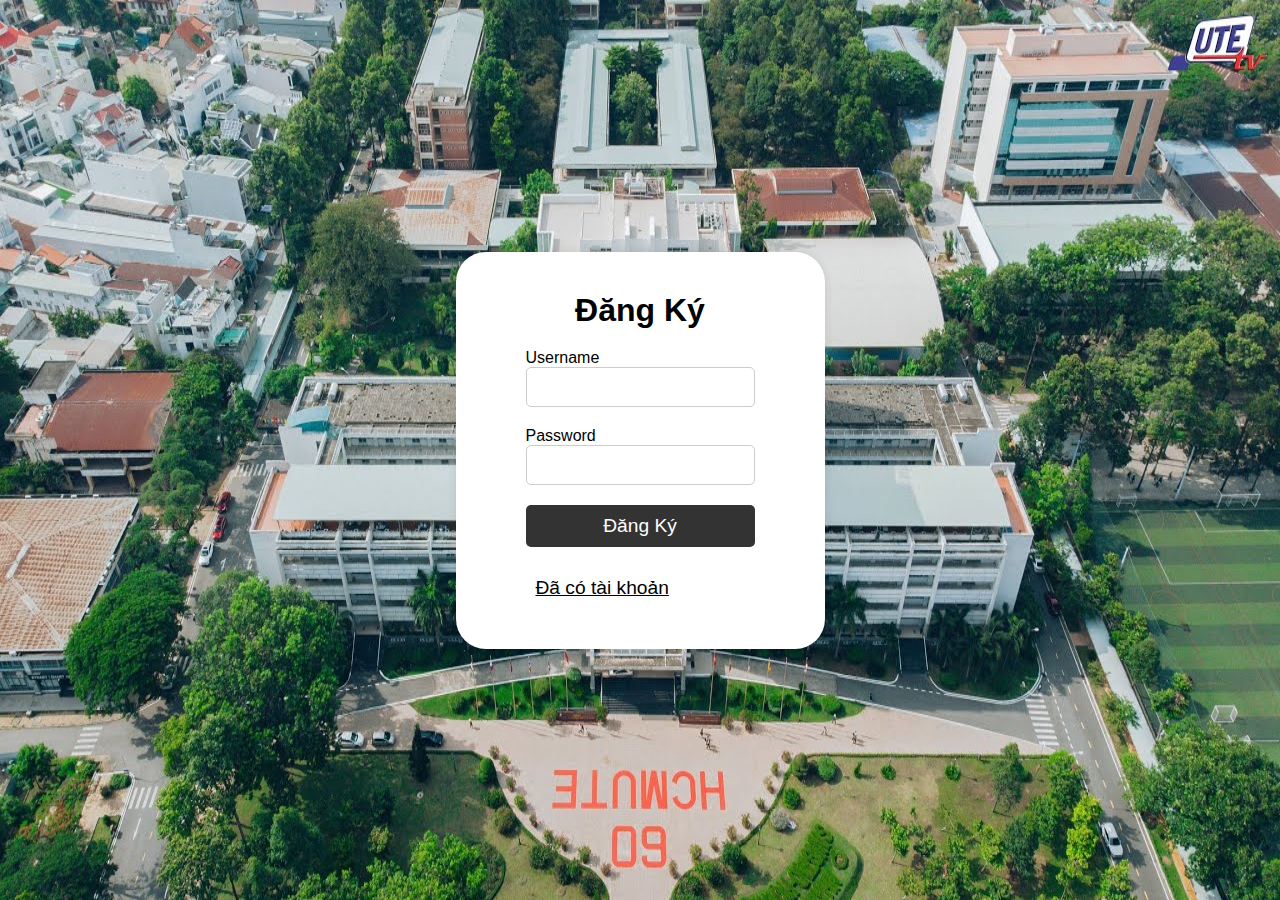
<file: index.html>
<!DOCTYPE html>
<html lang="en">
  <head>
    <meta charset="UTF-8" />
    <meta http-equiv="X-UA-Compatible" content="IE=edge" />
    <meta name="viewport" content="width=device-width, initial-scale=1.0" />
    <title>Document</title>
    <link rel="stylesheet" href="base.css" />
    <!-- font roboto -->
    <link
      href="https://fonts.googleapis.com/css2?family=Roboto:wght@300;400;500;700&display=swap"
      rel="stylesheet"
    />
  </head>
  <body>
    <!-- form signup -->
    <div class="signup">
      <div class="signup__container">
        <h1>Đăng Ký</h1>
        <form action="">
          <h5>Username</h5>
          <input type="text" class="input-signup-username" />
          <h5>Password</h5>
          <input type="password" class="input-signup-password" />
          <button type="submit" class="signup__signInButton">Đăng Ký</button>
        </form>
        <a href="login.html" class="signup__registerButton"
          >Đã có tài khoản</a
        >
      </div>
    </div>
  </body>
  <script src="assets/js/signup.js"></script>
</html>
</file>
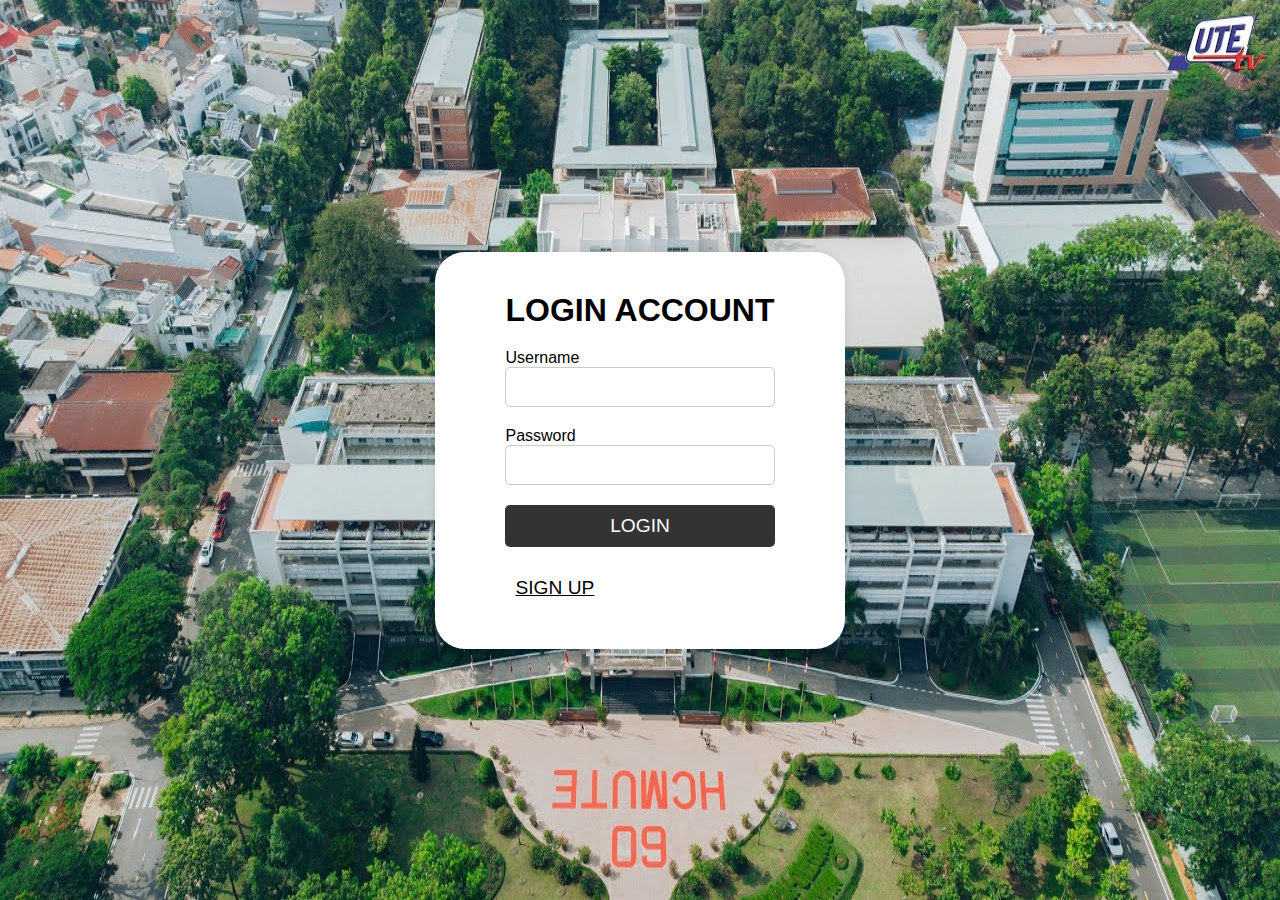
<file: login.html>
<!DOCTYPE html>
<html lang="en">
  <head>
    <meta charset="UTF-8" />
    <meta http-equiv="X-UA-Compatible" content="IE=edge" />
    <meta name="viewport" content="width=device-width, initial-scale=1.0" />
    <title>Login</title>
    <link rel="stylesheet" href="base.css" />
    <!-- font roboto -->
    <link
      href="https://fonts.googleapis.com/css2?family=Roboto:wght@300;400;500;700&display=swap"
      rel="stylesheet"
    />
  </head>
  <body>
    <!-- from login -->
    <div class="login">
      <div class="login__container">
        <h1>LOGIN ACCOUNT</h1>
        <form>
          <h5>Username</h5>
          <input type="text" class="input-login-username" />
          <h5>Password</h5>
          <input type="password" class="input-login-password" />
          <button type="submit" class="login__signInButton">LOGIN</button>
        </form>
        <a href="index.html" class="login__registerButton"
          >SIGN UP</a
        >
      </div>
    </div>
  </body>
  <script src="assets/js/login.js"></script>
</html>
</file>
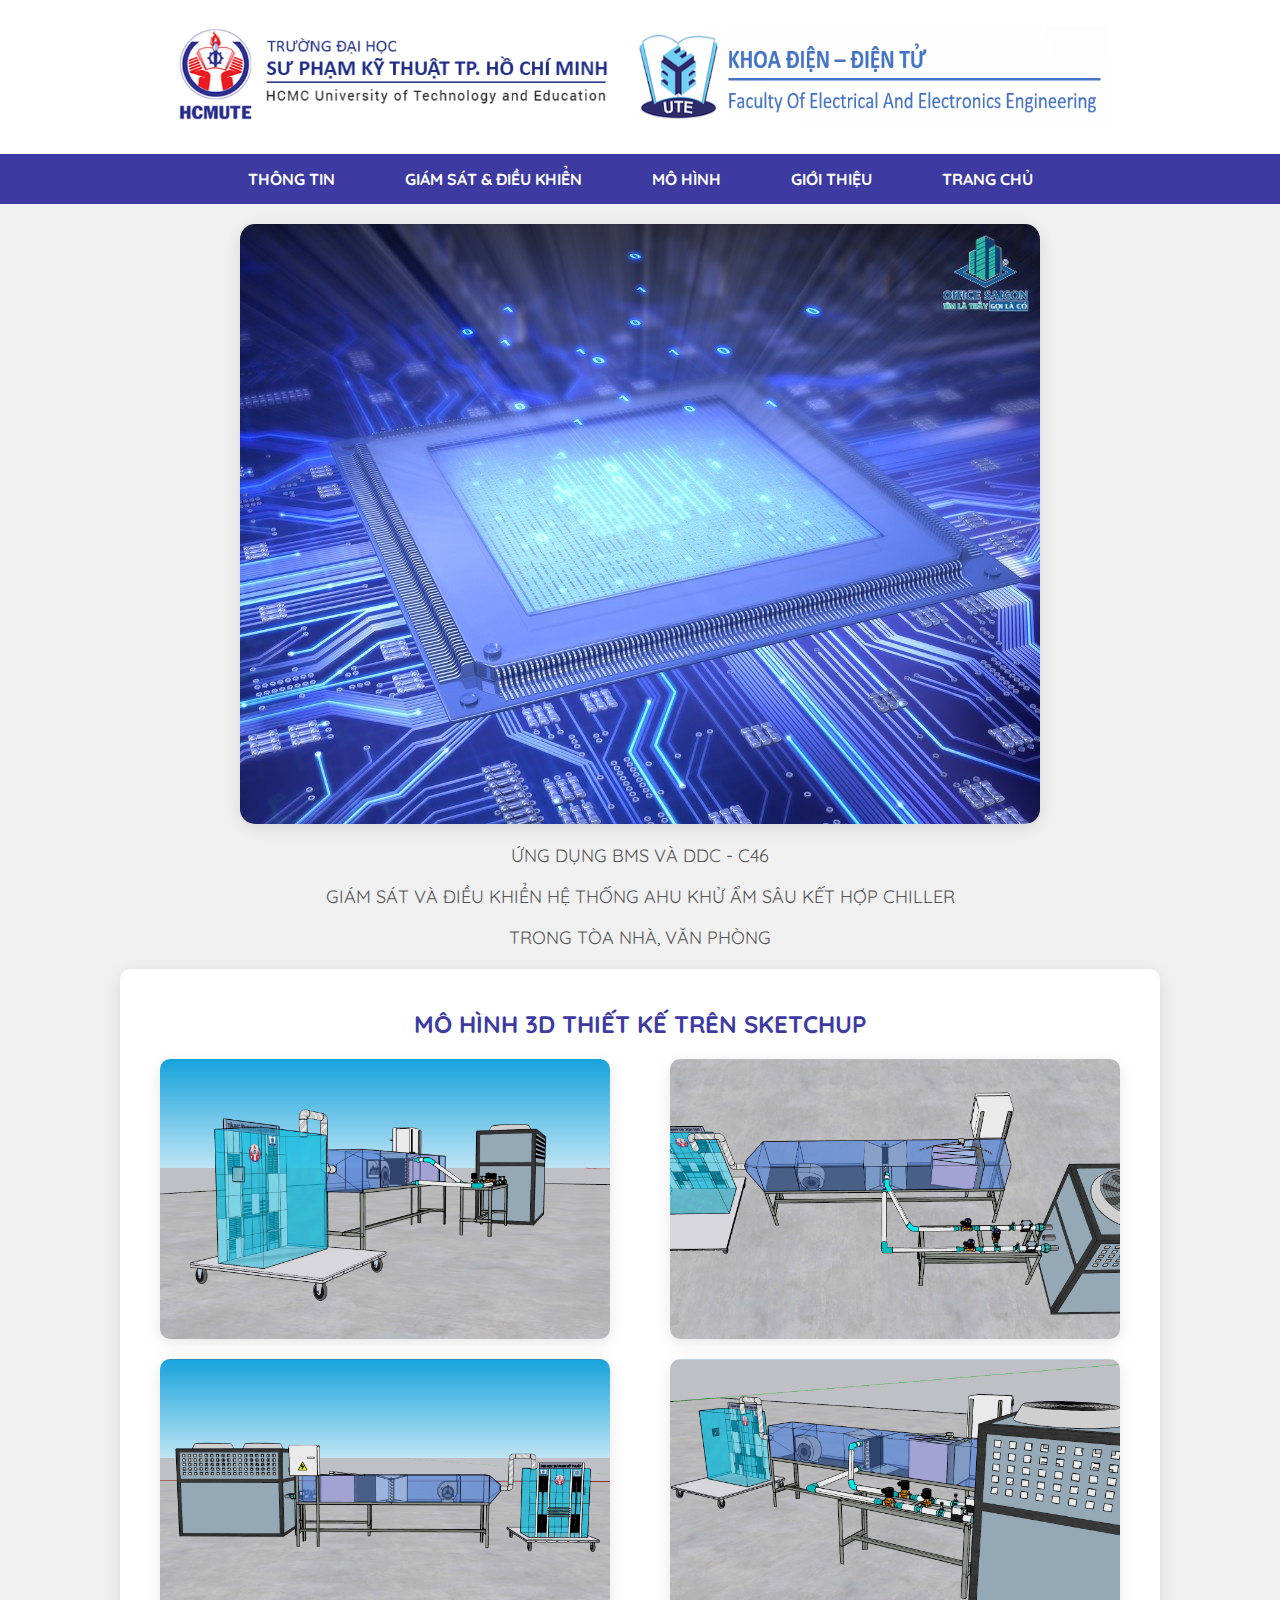
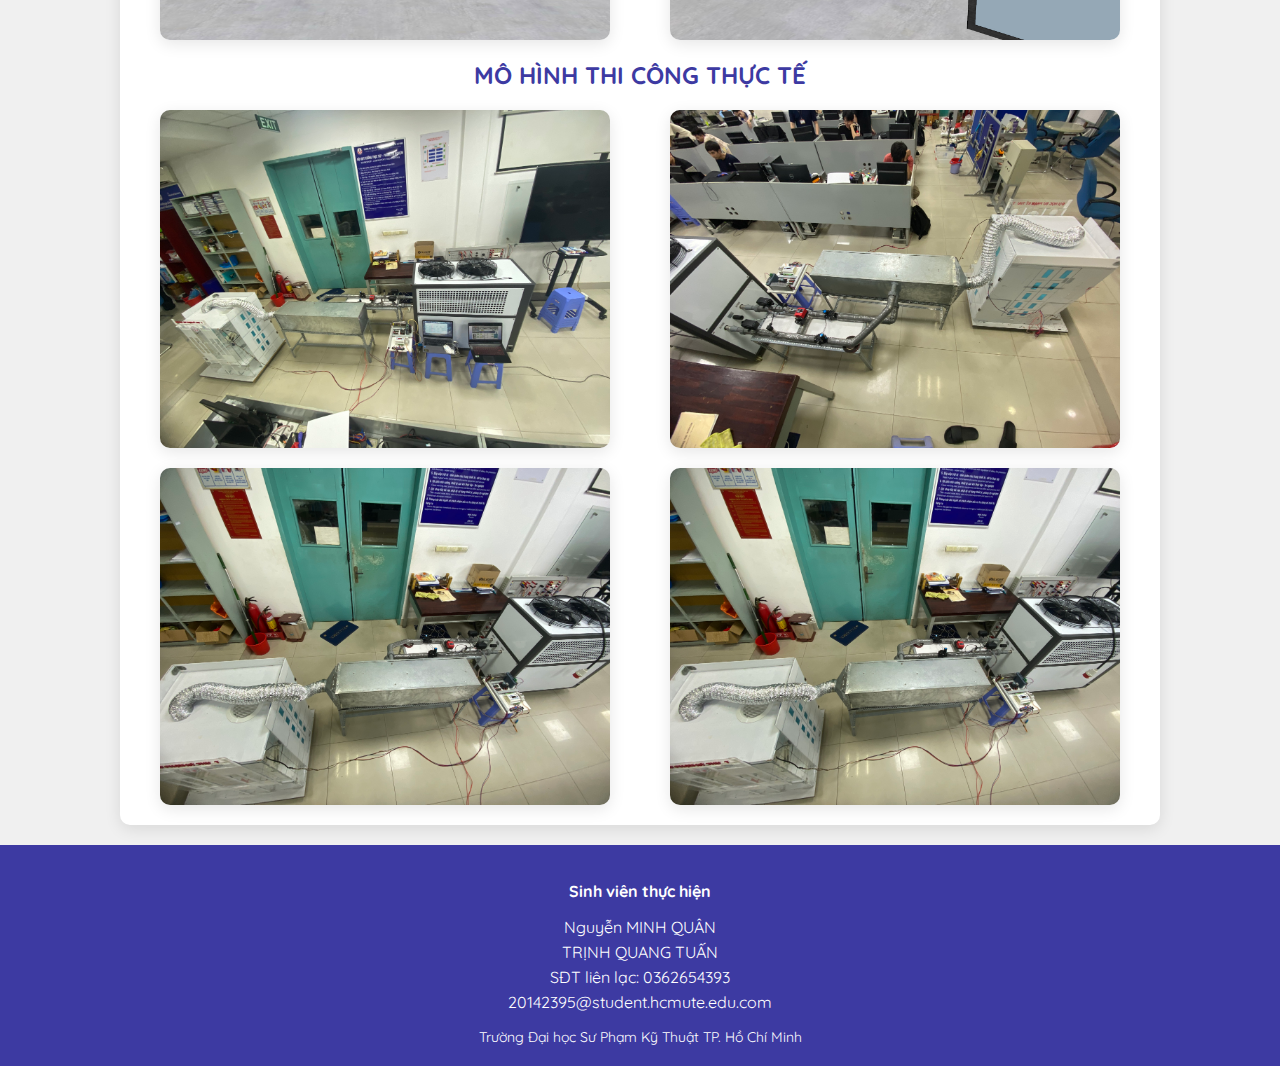
<file: mohinh.html>
<!DOCTYPE html>
<html lang="en">
<head>
    <meta charset="UTF-8">
    <meta name="viewport" content="width=device-width, initial-scale=1.0">

    <link rel="preconnect" href="https://fonts.googleapis.com">
    <link rel="preconnect" href="https://fonts.gstatic.com" crossorigin>
    <link href="https://fonts.googleapis.com/css2?family=Quicksand:wght@300..700&display=swap" rel="stylesheet">

    <title>BMS CONTROL</title>

    <style>
        body {
            font-family: 'Quicksand', sans-serif;
            margin: 0;
            padding: 0;
            background-color: #f0f0f0;
            color: #333;
        }

        .header-spkt {
            display: flex;
            justify-content: flex-start; /* Thay đổi từ space-between sang flex-start */
            align-items: center;
            background-color: #ffffff;
            padding: 15px;
            box-shadow: 0 4px 8px rgba(0, 0, 0, 0.1);
            gap: 10px; /* Thêm khoảng cách giữa các ảnh */
        }

        .navbar {
            background-color: #3d3aa2;
            padding: 15px;
        }

        .navbar ul {
            list-style-type: none;
            display: flex;
            justify-content: center;
            margin: 0;
            padding: 0;
        }

        .navbar li {
            margin: 0 15px;
        }

        .navbar a {
            text-decoration: none;
            color: #ffffff;
            font-weight: bold;
            padding: 10px 20px;
            border-radius: 5px;
            transition: background-color 0.3s;
        }

        .navbar a:hover {
            background-color: #2e2a8a;
        }

        #image-background-project-1 img {
            border-radius: 15px;
            box-shadow: 0 4px 16px rgba(0, 0, 0, 0.1);
            margin: 20px auto;
            display: block;
            max-width: 100%;
            height: auto;
        }

        .project-title {
            text-align: center;
            font-size: 18px;
            margin: 10px 0;
            color: #555;
        }

        main {
            padding: 20px;
            background-color: #ffffff;
            border-radius: 10px;
            box-shadow: 0 4px 16px rgba(0, 0, 0, 0.1);
            margin: 20px auto;
            max-width: 1000px;
        }

        h2 {
            color: #3d3aa2;
            text-align: center;
            margin: 20px 0;
        }

        .image-gallery {
            display: flex;
            flex-wrap: wrap;
            justify-content: space-around;
            gap: 20px;
        }

        .image-gallery img {
            border-radius: 10px;
            box-shadow: 0 4px 16px rgba(0, 0, 0, 0.1);
            max-width: 45%;
            height: auto;
            transition: transform 0.3s;
        }

        .image-gallery img:hover {
            transform: scale(1.05);
        }

        footer {
            margin-top: 20px;
            background-color: #3d3aa2;
            color: #ffffff;
            padding: 20px 0;
        }

        .footer-content, .footer-bottom {
            text-align: center;
        }

        .footer-content ul {
            list-style-type: none;
            padding: 0;
        }

        .footer-content li {
            margin: 5px 0;
        }

        .footer-bottom p {
            margin: 0;
            font-size: 14px;
        }
    </style>
</head>
<body>

    <div class="header-spkt">
        <a href="https://hcmute.edu.vn/">
            <img src="assets/img/14.jpg" width="450px" height="120px"/>            
        </a> 
        <a href="https://feee.hcmute.edu.vn/">
            <img src="assets/img/feee-hcmute.png" width="480px" height="100px"/>
        </a>
    </div>
    
    <style>
        .header-spkt {
            display: flex;
            justify-content: center; /* Căn giữa nội dung */
            align-items: center;
            gap: 10px; /* Điều chỉnh khoảng cách giữa hai ảnh */
            background-color: #ffffff;
            padding: 15px;
        }
    </style>
    
    <nav class="navbar">
        <ul>
            <li><a href="thongtin.html">THÔNG TIN</a></li>
            <li><a href="dulieu.html">GIÁM SÁT & ĐIỀU KHIỂN</a></li>
            <li><a href="mohinh.html">MÔ HÌNH</a></li>
            <li><a href="gioithieu.html">GIỚI THIỆU</a></li>
            <li><a href="trangchu.html">TRANG CHỦ</a></li>
        </ul>
    </nav>

    <div id="image-background-project-1">
        <img src="assets/img/background-project.png" alt="Project Background"/>
    </div>

    <div class="project-title">
        <p>ỨNG DỤNG BMS VÀ DDC - C46</p>
        <p>GIÁM SÁT VÀ ĐIỀU KHIỂN HỆ THỐNG AHU KHỬ ẨM SÂU KẾT HỢP CHILLER</p>
        <p>TRONG TÒA NHÀ, VĂN PHÒNG</p>
    </div>

    <main>
        <h2>MÔ HÌNH 3D THIẾT KẾ TRÊN SKETCHUP</h2>
        <div class="image-gallery">
            <img src="assets/img/mohinh-1.jpg" alt="Mô hình 1">
            <img src="assets/img/mohinh-2.jpg" alt="Mô hình 2">
            <img src="assets/img/mohinh-3.jpg" alt="Mô hình 3">
            <img src="assets/img/mohinh-4.jpg" alt="Mô hình 4">
        </div>

        <h2>MÔ HÌNH THI CÔNG THỰC TẾ</h2>
        <div class="image-gallery">
            <img src="assets/img/thucte-1.jpg" alt="Thực tế 1">
            <img src="assets/img/thucte-2.jpg" alt="Thực tế 2">
            <img src="assets/img/thucte-3.jpg" alt="Thực tế 3">
            <img src="assets/img/thucte-4.jpg" alt="Thực tế 4">
        </div>
    </main>

    <footer>
        <div class="footer-content">
            <ul>
                <p><b>Sinh viên thực hiện</b></p>
                <li>Nguyễn MINH QUÂN</li>
                <li>TRỊNH QUANG TUẤN</li>
                <li>SĐT liên lạc: 0362654393</li>
                <li>20142395@student.hcmute.edu.com</li>
            </ul>
        </div>
        <div class="footer-bottom">
            <p>Trường Đại học Sư Phạm Kỹ Thuật TP. Hồ Chí Minh</p>
        </div>
    </footer>

</body>
</html>
</file>
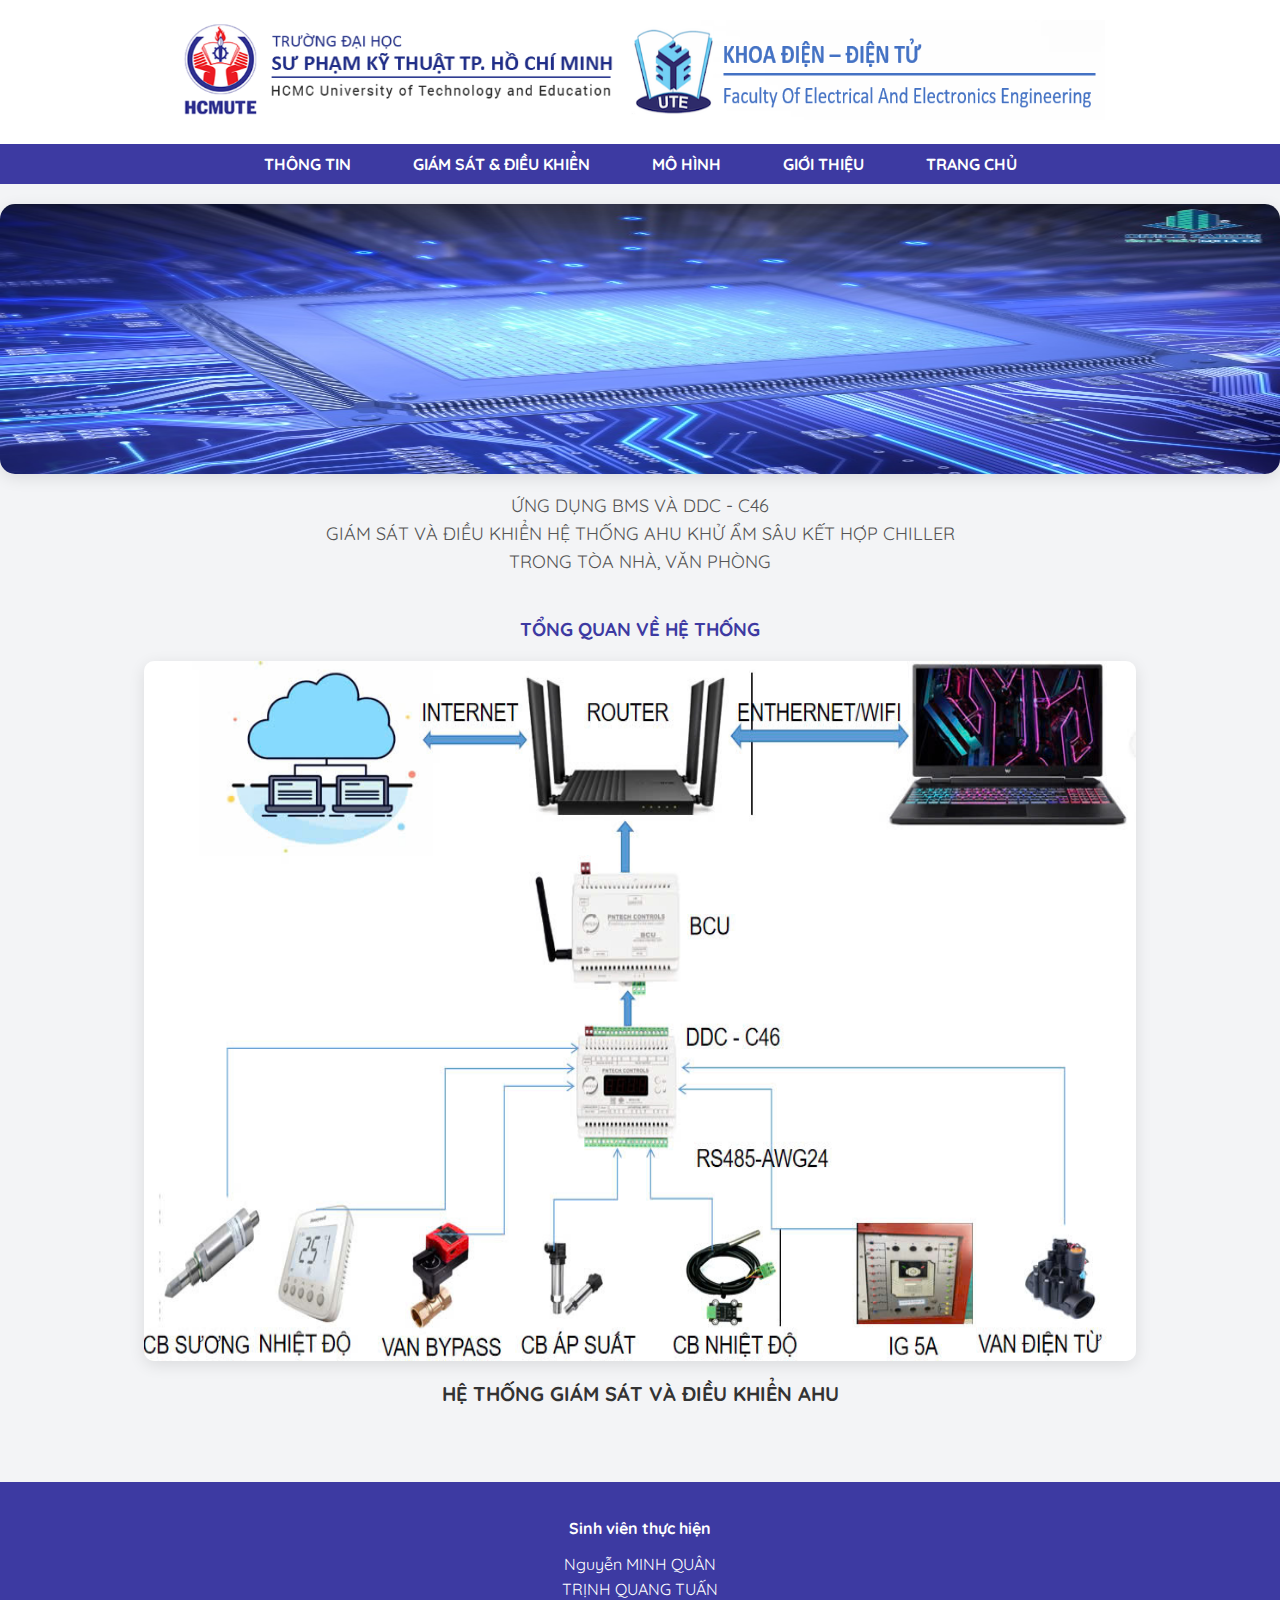
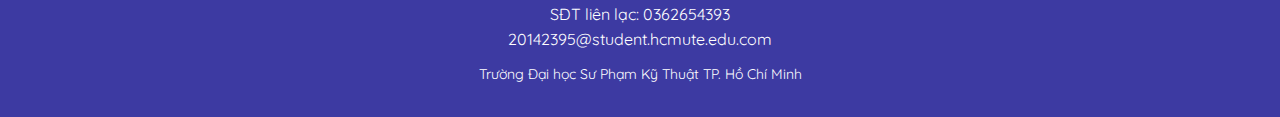
<file: trangchu.html>
<!DOCTYPE html>
<html lang="en">
<head>
    <meta charset="UTF-8">
    <meta name="viewport" content="width=device-width, initial-scale=1.0">

    <link rel="preconnect" href="https://fonts.googleapis.com">
    <link rel="preconnect" href="https://fonts.gstatic.com" crossorigin>
    <link href="https://fonts.googleapis.com/css2?family=Quicksand:wght@300..700&display=swap" rel="stylesheet">

    <title>BMS CONTROL</title>

    <style>
        body {
            font-family: 'Quicksand', sans-serif;
            margin: 0;
            padding: 0;
            background-color: #f3f4f6;
            color: #333;
        }

        .header-spkt {
            display: flex;
            justify-content: center;
            align-items: center;
            background-color: #ffffff;
            padding: 10px 0;
            box-shadow: 0 4px 8px rgba(0, 0, 0, 0.1);
        }

        .navbar {
            background-color: #3d3aa2;
            padding: 10px;
        }

        .navbar ul {
            list-style-type: none;
            display: flex;
            justify-content: center;
            margin: 0;
            padding: 0;
        }

        .navbar li {
            margin: 0 15px;
        }

        .navbar a {
            text-decoration: none;
            color: #ffffff;
            font-weight: bold;
            padding: 8px 16px;
            border-radius: 5px;
            transition: background-color 0.3s;
        }

        .navbar a:hover {
            background-color: #2e2a8a;
        }

        #image-background-project-1 img {
            border-radius: 15px;
            box-shadow: 0 4px 16px rgba(0, 0, 0, 0.1);
            margin: 20px auto;
            display: block;
        }

        #nameproject-1, #nameproject-2, #nameproject-3 {
            text-align: center;
            font-size: 18px;
            margin: 5px 0;
            color: #555;
        }

        main {
            padding: 20px;
        }

        h3 {
            color: #3d3aa2;
            margin-bottom: 20px;
        }

        #background-trangchu-1 img {
            border-radius: 10px;
            box-shadow: 0 4px 16px rgba(0, 0, 0, 0.1);
        }

        footer {
            background-color: #3d3aa2;
            color: #ffffff;
            padding: 20px 0;
            margin-top: 40px;
        }

        .footer-content, .footer-bottom {
            text-align: center;
            margin: 0 auto;
            width: 90%;
            max-width: 800px;
        }

        .footer-content ul {
            list-style-type: none;
            padding: 0;
        }

        .footer-content li {
            margin: 5px 0;
        }

        .footer-bottom p {
            margin-top: 10px;
            font-size: 14px;
        }
    </style>
</head>
<body>

    <div class="header-spkt">
        <a href="https://hcmute.edu.vn/">
            <img src="assets/img/14.jpg" width="450px" height="120px"/>            
        </a> 
        <a href="https://feee.hcmute.edu.vn/">
            <img src="assets/img/feee-hcmute.png" width="480px" height="100px"/>
        </a>
    </div>

    <nav class="navbar">
        <ul>
            <li><a href="thongtin.html">THÔNG TIN</a></li>
            <li><a href="dulieu.html">GIÁM SÁT & ĐIỀU KHIỂN</a></li>
            <li><a href="mohinh.html">MÔ HÌNH</a></li>
            <li><a href="gioithieu.html">GIỚI THIỆU</a></li>
            <li><a href="trangchu.html">TRANG CHỦ</a></li>
        </ul>
    </nav>

    <div id="image-background-project-1">
        <img src="assets/img/background-project.png" width="100%" height="270px"/>
    </div>

    <div>
        <p id="nameproject-1">ỨNG DỤNG BMS VÀ DDC - C46</p>
        <p id="nameproject-2">GIÁM SÁT VÀ ĐIỀU KHIỂN HỆ THỐNG AHU KHỬ ẨM SÂU KẾT HỢP CHILLER</p>
        <p id="nameproject-3">TRONG TÒA NHÀ, VĂN PHÒNG</p>
    </div>

    <main> 
        <center><h3>TỔNG QUAN VỀ HỆ THỐNG</h3></center>
        <div id="background-trangchu-1">
            <center><img src="assets/img/1aa.jpg" width="80%" height="700px" /></center>
        </div>

        <p><center><b style="font-size: 20px;">HỆ THỐNG GIÁM SÁT VÀ ĐIỀU KHIỂN AHU</b></center></p>
    </main>

    <footer>
        <div class="footer-content">
            <ul>
                <p><b>Sinh viên thực hiện</b></p>
                <li>Nguyễn MINH QUÂN</li>
                <li>TRỊNH QUANG TUẤN</li>
                <li>SĐT liên lạc: 0362654393</li>
                <li>20142395@student.hcmute.edu.com</li>
            </ul>
        </div>
        <div class="footer-bottom">
            <p>Trường Đại học Sư Phạm Kỹ Thuật TP. Hồ Chí Minh</p>
        </div>
    </footer>

</body>
</html>
</file>
<file: base.css>
*,
*:before,
*:after {
  box-sizing: border-box;
}
* {
  margin: 0;
  padding: 0;
  font: inherit;
}
/*img,
picture,
svg,
video {
  display: block;
  max-width: 100%;
}*/
body {
  width: 100%;
  min-height: 100vh;
  font-family: "Inter", sans-serif;
  display: flex;
  justify-content: center;
  align-items:center ;
  background-image: url(assets/img/12.jpg);
  background-size: 100% 900px;
  background-repeat: no-repeat;
}
/* style login */
.login {
  display: flex;
  justify-content: center;
  align-items: center;
  height: 100vh;
}
.login__container {
  width: 100%;
  max-width: 500px;
  padding: 40px 70px;
  background: #fff;
  border-radius: 30px;
  box-shadow: 0 0 10px rgba(0, 0, 0, 0.1);
}
.login__container h1 {
  margin-bottom: 20px;
  font-size: 2rem;
  text-align: center;
  font-weight: bold;
}
.login__container form {
  display: flex;
  flex-direction: column;
}
.login__container form label {
  margin-bottom: 10px;
  font-size: 1.2rem;
}
.login__container form input {
  padding: 10px;
  border: 1px solid #ccc;
  border-radius: 5px;
  margin-bottom: 20px;
}
.login__container form button {
  padding: 10px;
  border: none;
  border-radius: 5px;
  background: #333;
  color: #fff;
  font-size: 1.2rem;
  cursor: pointer;
}
.login__container form button:hover {
  background: #555;
}
.login__container form a {
  text-align: center;
  font-size: 1.2rem;
  text-decoration: none;
  color: #333;
}
.login__container form a:hover {
  color: #555;
}
.login__registerButton {
  margin-top: 20px;
  padding: 10px;
  border: none;
  border-radius: 5px;
  color: black;
  font-size: 1.2rem;
  cursor: pointer;
  display: block;
}
/* style signup */
.signup {
  display: flex;
  justify-content: center;
  align-items: center;
  height: 100vh;
}
.signup__container {
  width: 100%;
  max-width: 500px;
  padding: 40px 70px;
  background: #fff;
  border-radius: 30px;
  box-shadow: 0 0 10px rgba(0, 0, 0, 0.1);
}
.signup__container h1 {
  font-weight: bolder;
  margin-bottom: 20px;
  font-size: 2rem;
  text-align: center;
}
.signup__container form {
  display: flex;
  flex-direction: column;
}
.signup__container form label {
  margin-bottom: 10px;
  font-size: 1.2rem;
}
.signup__container form input {
  padding: 10px;
  border: 1px solid #ccc;
  border-radius: 5px;
  margin-bottom: 20px;
}
.signup__container form button {
  padding: 10px;
  border: none;
  border-radius: 5px;
  background: #333;
  color: #fff;
  font-size: 1.2rem;
  cursor: pointer;
}
.signup__container form button:hover {
  background: #555;
}
.signup__container form a {
  text-align: center;
  font-size: 1.2rem;
  text-decoration: none;
  color: #333;
}
.signup__container form a:hover {
  color: #555;
}
.signup__registerButton {
  margin-top: 20px;
  padding: 10px;
  border: none;
  border-radius: 5px;
  color: black;
  font-size: 1.2rem;
  cursor: pointer;
  display: block;
}
</file>
